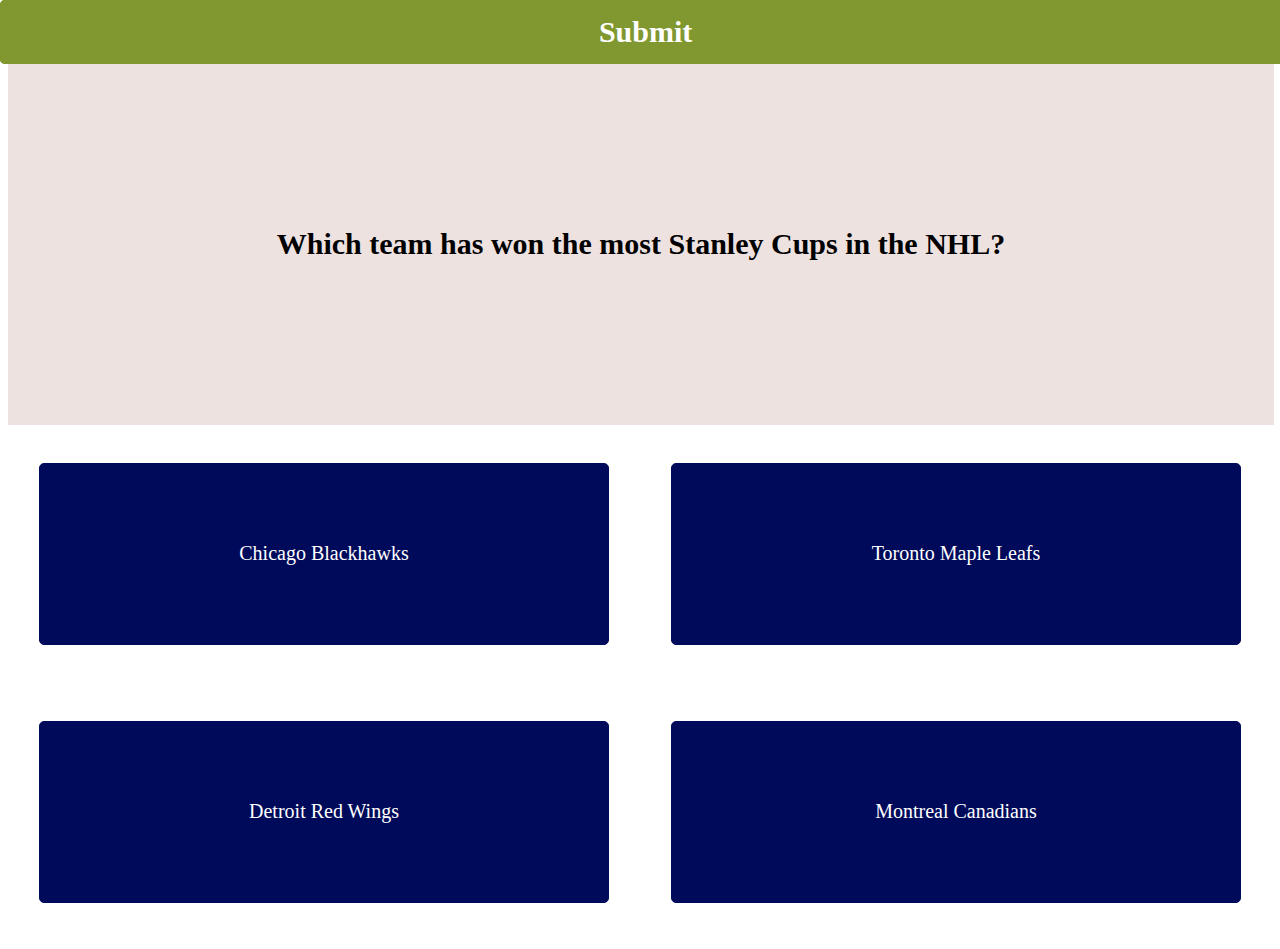
<file: B/index.html>
<!DOCTYPE html>
<html lang="en">
<head>
    <meta charset="UTF-8">
    <meta http-equiv="X-UA-Compatible" content="IE=edge">
    <meta name="viewport" content="width=device-width, initial-scale=1.0">
    <title>Quiztime</title>
    <link rel="stylesheet" href="./style/style.css">
</head>
<body>
    <top-btn></top-btn>

    <section class="main">
        
        <quiz-zone></quiz-zone>

        <div class="score-container">
            <div class="score-zone">

            </div>
        </div>
    </section>


    <script src="./js/app.js" type="module"></script>
</body>
</html>
</file>
<file: B/style/style.css>
.main {
    /* display: flex; */
    width: 100%;
    margin-top: 7vh;
}

.quiz-zone .question-zone
{
    display: flex;
    justify-content: center;
    align-items: center;
    width: 100%;
    height: 40vh;
    background-color: #EDE2E0;
    border: 1px solid #ede2e0;
}

.quiz-zone .question-zone .question-block {
    text-align: center;
    font-size: 30px;
    font-weight: 800;
}

.quiz-zone .answer-zone .line {
    display: flex;
}

.quiz-zone .answer-zone .line .answer-block {
    width: 45%;
    height: 20vh;
    background-color: #000A5a;
    margin: 3% auto;
    display: flex;
    justify-content: center;
    align-items: center;
    border: 1px solid #000A5A;
    border-radius: 5px;
    color: #FFFFFF;
    font-size: 20px;
    transition: transform .75s;
}

.btn {
    left: 0%;
    position: absolute;
    margin-left: auto;
    top: 0%;
    width: 99vw;
    background-color: #819830;
    height: 40px;
    display: flex;
    justify-content: center;
    color: #FFFFFF;
    font-size: 30px;
    font-weight: 600;
    align-items: center;
    border: 1vw solid #819830;
    border-radius: 5px;
}
</file>
